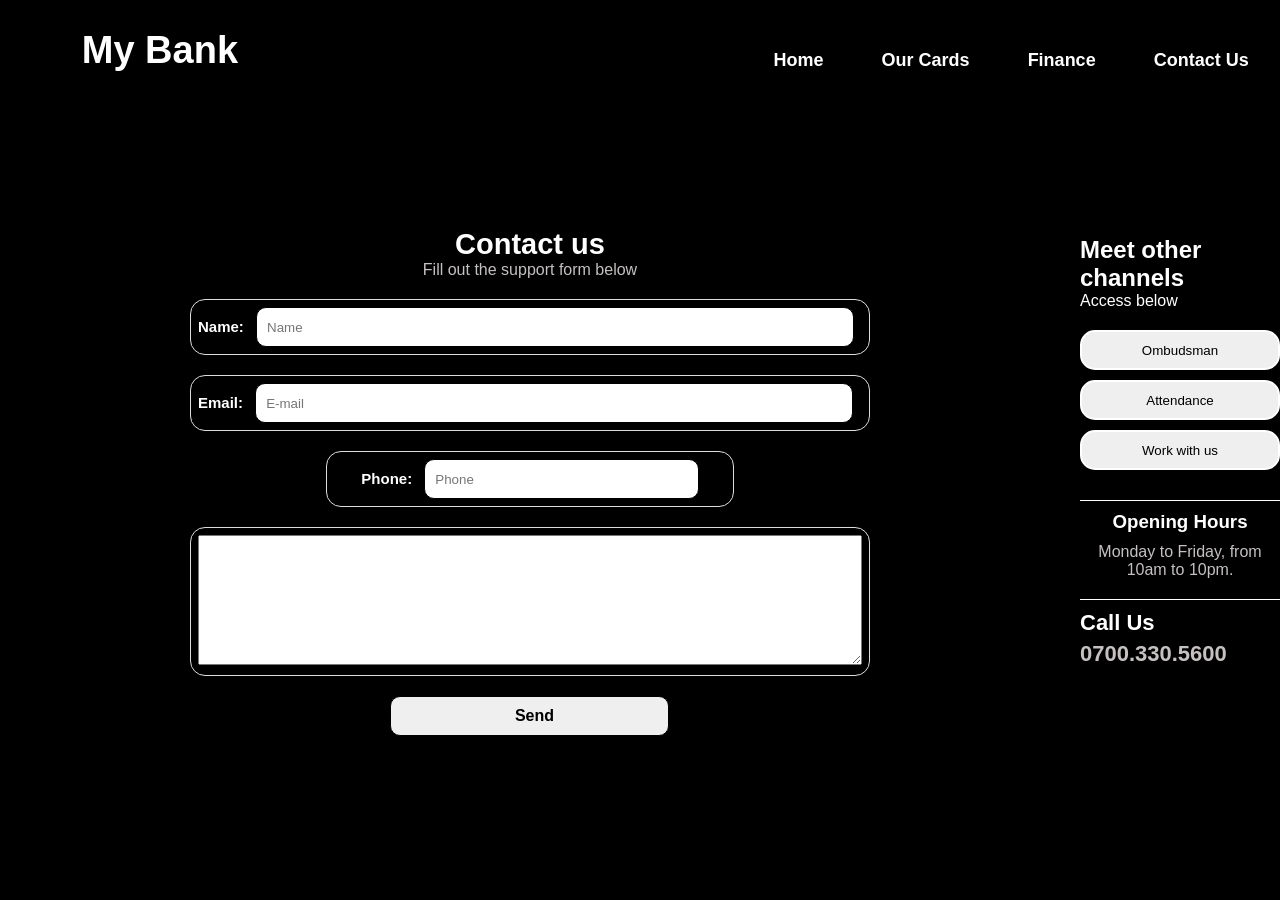
<file: contact.html>
<!DOCTYPE html>
<html>
<head>
    <meta charset='utf-8'>
    <meta http-equiv='X-UA-Compatible' content='IE=edge'>
    <title>Contact Us | My Bank</title> 
    <link rel="icon" href="./img/bankk.jpg" type="image/png"> 
    <meta name='viewport' content='width=device-width, initial-scale=1'>
    <link rel='stylesheet' type='text/css' media='screen' href='./styles/contact.css'>
    
</head>             <!-- fazer responsividade -->
<body>
    
    <header>  
        <nav>  
            <p id="logo"> <a href="./index.html"> My Bank </a> </p>
            <ul> 
                <li> <a href="./index.html"> Home </a> </li>
                <li> <a href="./ourcards.html"> Our Cards  </a> </li>
                <li> <a href="./finance.html"> Finance    </a> </li>
                <li> <a href="./contact.html"> Contact Us </a> </li>
                
            </ul>         <br>	
        </nav>
    </header>

        <section class="content"> 
                <div class="contact">  
                    <div class="top-contact"> 
                        <h1 id="title-contact"> Contact us </h1>
                        <p id="text-contact"> Fill out the support form below </p>
                    </div>
                        <form class="form" method="POST">
                            <div class="campo">
                                <label for="nome"> <strong> Name: </strong> </label>
                                <input type="text" name="nome" id="nome" required placeholder="Name">
                            </div>

                            <div class="campo"> 
                                <label for="email"> <strong> Email: </strong> </label>
                                <input type="Email" name="email" id="email" required placeholder="E-mail">
                            </div>  

                            <div class="campo"> 
                                <label for="phone"> <strong> Phone: </strong> </label>  <!-- Fazer com que seja um campo para telefone futuramente...-->
                                <input type="tel" name="number" id="number" required placeholder="Phone">
                            </div>  

                            <div class="campo">
                                <textarea class="areatext" name="mensagem" placeholder="Digite sua mensagem"> </textarea>
                            </div>

                            <div class="position-button"> 
                            <input type="submit" value="Send" class="button">
                            </div>
                        </form>
                </div>

                <article class="content-contact">     
                    <h2> Meet other channels </h2>
                    <p> Access below </p>
                    <ul class="channel-position-button"> 
                       <li>  <button class="channel-button"> Ombudsman  </button> </li>
                       <li>  <button class="channel-button"> Attendance </button> </li>
                       <li>  <button class="channel-button"> Work with us </button> </li>
                    </ul>

                        <div class="atendance">
                            <h3 id="t-a"> Opening Hours </h3> 
                            <p id="p-a"> Monday to Friday, from 10am to 10pm. </p>
                        </div>

                        <div class="contact-number"> 
                            <h4 id="t-c">  Call Us  </h4>
                            <p id="p-c"> 0700.330.5600</p>
                        </div>
                    
                </article>

        </section>

</body>
</html>
</file>
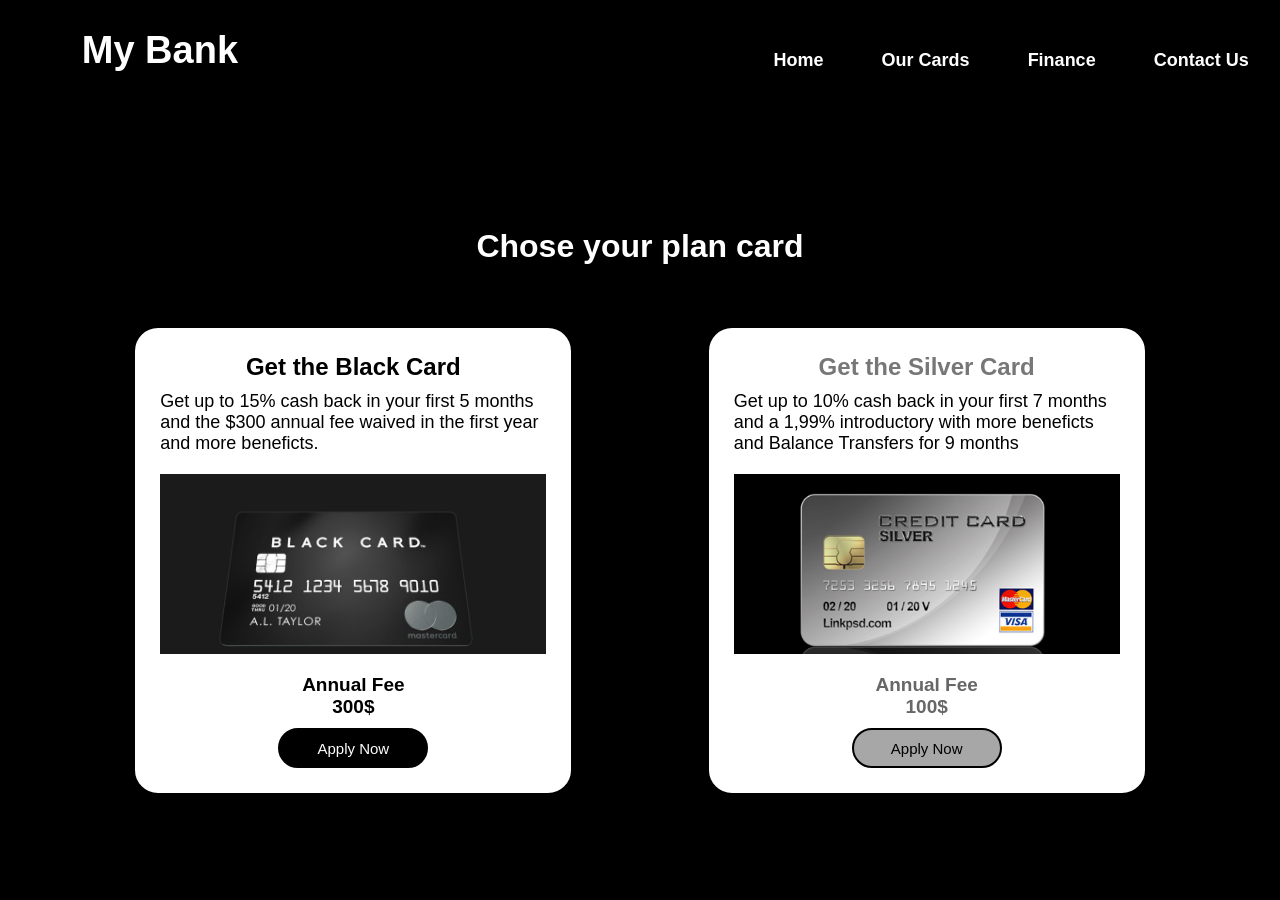
<file: ourcards.html>
<!DOCTYPE html>
<html lang="en">
<head>
    <meta charset="UTF-8">
    <meta http-equiv="X-UA-Compatible" content="IE=edge">
    <meta name="viewport" content="width=device-width, initial-scale=1.0">
    <link rel="stylesheet" type="text/css" href="./styles/ourcards.css">
    <title> Cards | My Bank</title>
    <link rel="icon" href="./img/bankk.jpg" type="image/png"> 
</head>
<body>                          <!-- não fazer responsividade -->
    <header>  
        <nav>  
            <p id="logo"> <a href="./index.html">  My Bank </a> </p>
            <ul> 
                <li> <a href="./index.html"> Home </a> </li>
                <li> <a href="./ourcards.html"> Our Cards  </a> </li>
                <li> <a href="./finance.html"> Finance    </a> </li>
                <li> <a href="./contact.html" > Contact Us </a> </li>              
            </ul>         <br>	
        </nav>
    </header>
                 <h1> Chose your plan card </h1>
        <article>
            <div class="card">      
                    <div class="topcard">
                        <h2> Get the Black Card </h2>
                        <p id="text-I"> Get up to 15% cash back in your first 5 months and the $300 annual 
                            fee waived in the first year and more beneficts. </p>
                    </div>
                         <div id="mediacard-I"> </div>
                    <div class="bottomCard">
                        <p id="money-I"> Annual Fee <br> 300$ </p> 
                       <button id="button-I"> Apply Now </button>    
                    </div>
            </div>        
                       
            <div class="card">      
                <div class="topcard">
                    <h2 id="silver"> Get the Silver Card </h2>
                    <p id="text-II"> Get up to 10% cash back in your first 7 months and a 1,99% 
                        introductory with more beneficts and Balance Transfers for 9 months  </p>
                </div>
                     <div id="mediacard-II"> </div>
                <div class="bottomCard">
                    <p id="money-II"> Annual Fee <br> 100$ </p> 
                   <button id="button-II"> Apply Now </button>    
                </div>
        </div>   
        </article>


<!-- 
      <footer>  
            <div class="footer-container"> 

                <div class="links01"> 
                        <p class="list-t"> Get started </p> 
                    <ul class="list">
                        <li> <a href="#" > Activate your card </a> </li>
                        <li> <a href="#"> Register for online banking </a> </li>
                    </ul>
                </div>

                <div class="links02"> 
                        <p class="list-t" > Manage your card </p> 
                    <ul class="list"> 
                        <li> <a href="#"> Balance transfers   </a>   </li>
                        <li> <a href="#">  Add another cardholder  </a> </li>
                    </ul>
                </div>

                 <div class="links03">
                        <p class="list-t"> Manage your payments </p>
                    <ul class="list">
                        <li> <a href="#"> Set up auto pay </a> </li>
                        <li> <a href="#">  Credit card balance protection </a> </li>
                    </ul>
                 </div>

           </div>
      </footer>
-->
</body>
</html>
</file>
<file: styles/contact.css>
*{
	box-sizing: border-box;
	padding: 0;
	margin: 0;
}

body{
	font-family: Arial;
	color: white;
	background-color:black;
}

header{
    height: calc( 42vh - 150px); /*44 */
}

header nav{
	display: flex;
	justify-content: space-around;
	padding-top: 29px; 
}

header nav p {	
	margin-left: 81px;
    
}

header nav p a {
    text-decoration: none;
    color: white;
}

#logo{
	font-size: 38px;
	font-weight: bold;
	padding-right: 90px;
}

header nav ul{
	padding-left: 415px;
	list-style: none;
	display: flex;
}

header nav ul li{
	margin: 21px 29px ; 
	color: white; 
	font-weight: bold;
	font-size: 18px;;
}

li a{
	text-decoration: none;
	color: white;
}

/* estilizando formulario */

.content{
    display: flex;   /* Centralizando no meio o formulario*/
					                             /* parte 01*/
    justify-content: left;                       /* era center para o meio, coloquei left para testar... */
	padding-left: 190px;                         /* separando do canto da tela */
}

.contact{
    width: 100%;   /* Dando tamanho para o formulario */
    max-width: 680px;                        
}

.top-contact{ /* Usado para dar posição central ao topo e espaçamento do formulario pro topo*/
	text-align: center; 
	margin-bottom: 20px;
}

#title-contact{  /* Detalhes do H1*/
	font-family: Arial, Helvetica, sans-serif;
	font-weight: bold;
	font-size: 29px;
}

#text-contact{		/* Detalhes do p*/
	color: #c5c1c1;
}

.form{
    display: flex;
    flex-direction: column; 
	flex-shrink: 1;
}

.campo{   /* Estilizando os campos */
    padding: 7px ;
    margin-bottom: 20px ;
    border: 0.5PX solid #ddd ; /* detalhe das bordas do form */
    border-radius: 15px;
    font-family: Arial, Helvetica, sans-serif;
    font-size: 15px;
}

.campo:nth-child(3){	/* usei para posicionar o campo do telefone no meio e corrigindo certas imperfeições*/
	margin: auto;
	margin-bottom: 20px;
	width: 60%;
	text-align: center;
}

label{
	padding-right: 8px;
}

input{
	height: 40px;
	width: 90%;
	border: solid 1px;
	border-radius: 10px;
	padding-left: 10px; /* distanciado o texto dento dos input */
}

#number{ /* usado só para dar tamanho ao campo de dentro */
	width: 70%;
}

.areatext{
    height: 130px;
    width: 100%;
	padding: 10px;
	font-size: 17px;
}

.position-button{	
	margin:auto;
	width: 50%; 
	padding-left: 30px;
}

.button{
	margin-bottom: 100px;
	border: solid 1px;
	border-radius: 10px;
	font-size: 16px;
	font-weight: bold;
	cursor: pointer;
}

.button:hover{
	background: black;
	color: white;
}

.content-contact{
	padding-top: 8px; /* alinhamento vertical minusculo, era 5px */
	padding-left: 210px;	/* alinhamento horinzontal minusculo */
}

.content-contact, p{  /* foi chamado para dar espaçamento igual ao campo do formulario  */
	margin-bottom: 20px; /* lembrar que cometi um erro usando , p... esqueci que vai pegar todos os elementos p, porem neste caso não afetou o restante do codigo*/
}
								/* parte 02*/
/*.channel-position-button{
	border: #ddd;
} */

.channel-position-button li{  /* usado para tirar o estilo da lista*/
	list-style: none;
}

.channel-button{
	height: 40px;
	margin-bottom: 10px;
	color: rgb(0, 0, 0);
	text-align: center;
	width: 100%;
	border: solid 2px rgb(255, 255, 255);
	border-radius: 15px;
	cursor: pointer;
}

.channel-button:hover{
	background-color: black;
	color: white;
}

.atendance{
	text-align: center;
	margin-top: 20px;
	border-top: solid white 1px;
	border-bottom: solid white 1px;
}

#t-a{
	margin-top: 10px;
	margin-bottom: 10px;
	color: rgb(255, 255, 255);
}

#p-a{
	color: #c5c1c1;
}

.contact-number{
	padding-top: 10px;
	float: left;
	font-size: 22px;
}

#t-c{
	margin-bottom: 5px;
}

#p-c{
	color: #c5c1c1;
	font-weight: bold;
}




						/* Responsividade (Não está completa ainda)*/

@media screen and (max-width: 1024px ){

	header{
		height: calc( 50vh - 150px); /*44 */
	}

	header nav{                  
		display: flex;
		justify-content: space-around;
		padding-top: 30px; 
		justify-items: center;
	    align-items: center;  
	}
	
	header nav p {	
		margin-left: 90px;
	}
	
	#logo{
		font-size: 29px;
		font-weight: bold;
		padding-right: 50px;
		padding-top: 15px;
	}
	
	header nav ul{
		padding-left: 5px;
		list-style: none;
		display: flex;
	}
	
	header nav ul li{
		margin: 20px 25px ; 
		color: white; 
		font-weight: bold;
		font-size: 18px;
		flex-shrink: 1 ;
	}

	.contact{
		width: 100%;   
		max-width: 380px;  
		margin-right: 100px;                      
	}
	
	.top-contact{ 
		text-align: center; 
		margin-bottom: 20px;
	}
	
	#title-contact{  
		font-family: Arial, Helvetica, sans-serif;
		font-weight: bold;
		font-size: 28px;
	}
	
	label{
		padding-right: 8px;
	}
	
	input{
		height: 40px;
		width: 100%;
	}
	
	.button{
		margin-bottom: 100px;
		border: solid 1px;
		border-radius: 10px;
		font-size: 16px;
		font-weight: bold;
		cursor: pointer;
	}

	.content-contact{
		padding-top: 8px; 
		padding-left: 10px;	
	}
}

@media screen and (max-width: 768px ){

	header{
		height: calc( 60vh - 150px); /*44 */
	}

	header nav{                  
		display: flex;
		justify-content: space-around;
		padding-top: 30px; 
		justify-items: center;
	    align-items: center;  
	}
	
	header nav p {	
		margin-left: 90px;
	}
	
	#logo{
		font-size: 29px;
		font-weight: bold;
		padding-right: 50px;
		padding-top: 15px;
	}
	
	header nav ul{
		padding-left: 5px;
		list-style: none;
		display: flex;
	}
	
	header nav ul li{
		margin: 20px 25px ; 
		color: white; 
		font-weight: bold;
		font-size: 18px;
		flex-shrink: 1 ;
	}

	.content{
		display: flex;   													 
		justify-content: left;                      
		padding-left: 50px;                         
	}
	
	.contact{
		width: 100%;   
		max-width: 380px;  
		margin-right: 100px;    
		margin-right: 100px;                  
	}
	
	.top-contact{ 
		text-align: center; 
		margin-bottom: 20px;
	}
	
	#title-contact{  
		font-family: Arial, Helvetica, sans-serif;
		font-weight: bold;
		font-size: 28px;
	}
	
	label{
		padding-right: 80px;
	}
	
	input{
		height: 40px;
		width: 100%;
	}

	.content-contact{
		padding-top: 8px; 
	    padding-left: 10px;	
		padding-right: 50px;
	}
}
</file>
<file: styles/ourcards.css>
*{
	box-sizing: border-box;
	padding: 0;
	margin: 0;
}

body{
	font-family: Arial;
	color: white;
	background-color:black;
}

header{
    height: calc( 42vh - 150px);
}

header nav{
	display: flex;
	justify-content: space-around;
	padding-top: 29px; 
}

header nav p {	
	margin-left: 81px;
    
}

header nav p a {
    text-decoration: none;
   color: white; 
}

#logo{
	font-size: 38px;
	font-weight: bold;
	padding-right: 90px;
}

header nav ul{
	padding-left: 415px;
	list-style: none;
	display: flex;
}

header nav ul li{
	margin: 21px 29px ; 
	color: white; 
	font-weight: bold;
	font-size: 18px;;
}

li a{
	text-decoration: none;
	color: white;
}


h1{                 /* Titulo dos cards */
	margin-bottom: 70px;
	text-align: center;
}
								
article{   /* Pai do card (container) */
	display: flex; 
	justify-content: space-evenly;
	align-items: center;   
	width: 100%;  
	height: 50vh; 
	margin-bottom: 100px;  
}

.card{
	padding: 25px;   	
	width: 440px;
	background: white;
	color: black;
	border: solid 2px rgb(0, 0, 0);
	border-radius: 25px;
	flex-shrink: 0;  
}

.topcard{
	margin-bottom: 20px;
}

h2{  							/* titulo do card black */
	margin-bottom: 10px;
	text-align: center;
}

#text-I{
	font-size: 18px;	
}

#mediacard-I{
	background: url(../img/Card-Black.png) center/cover;
	height: 180px;
	width: 100%;
}

.bottomCard{
	margin-top: 20px;
	text-align: center;
}

#money-I{
	font-size: 19px;
	font-weight: bold;
	padding-bottom: 10px;
}

#button-I{
	font-size: 18px;
	text-align: center;
	color: rgb(255, 255, 255);
	background: black;
	font-size: 15px;
	width: 150px;
	height: 40px;
	padding: 10px;
	border: solid 2px black;
	border-radius: 20px;
	cursor: pointer;
}

#button-I:hover{
	background: white;
	color: black;
}

		/* SEGUNDO CARD */

#silver{
	color: rgba(82, 82, 82, 0.788);
}

#text-II{
	font-size: 18px;	
}

#mediacard-II{
	background: url(../img/Card-Silver.jpg) center/cover;
	height: 180px;
	width: 100%;
}

#money-II{
	color: rgba(82, 82, 82, 0.877);
	font-size: 19px;
	font-weight: bold;
	padding-bottom: 10px;
}


#button-II{
	font-size: 18px;
	color: rgb(0, 0, 0);
	text-align: center;
	font-size: 15px;
	background: rgba(116, 116, 116, 0.63);;
	width: 150px;
	height: 40px;
	padding: 10px;
	border: solid 2px black;
	border-radius: 20px;
	cursor: pointer;
}

#button-II:hover{

	background: white;
	color: rgba(82, 82, 82, 0.788);
}

@media screen and (max-width: 1024px ){

	header{
		height: calc( 50vh - 150px); 
	}
	
	header nav{
		display: flex;
		justify-content: space-around;
		padding-top: 30px; 
		justify-items: center;
	    align-items: center;  
	}
	
	#logo{
		font-size: 30px;
		font-weight: bold;
		padding-right: 50px;
	}
	
	header nav ul{
		padding-left: 0px;
		list-style: none;
		display: flex;
	}
	
	header nav ul li{
		margin: 20px 25px ; 
		color: white; 
		font-weight: bold;
		font-size: 18px;;
	}

	h1{                 /* Titulo dos cards */
		margin-bottom: 100px;
		text-align: center;
	}
									
	article{   /* Pai do card (container) */
		display: flex; 
		justify-content: space-evenly;
		align-items: center;   
		width: 100%;  
		height: 60vh; 
		margin-bottom: 200px;  
	}
	
	.card{
		padding: 20px;   	
		width: 350px;
		background: white;
		color: black;
		border: solid 2px rgb(0, 0, 0);
		border-radius: 25px;
		flex-shrink: 0;  
	}






							/* Responsividade (Não está completa ainda)*/





							

	@media screen and (max-width: 425px) {

		header{
			height: calc( 50vh - 150px); 
		}
		
		header nav{
			display: flex;
			justify-content: space-around;
			padding-top: 50px; 
			justify-items: center;
			align-items: center; 
		}
		
		#logo{
			font-size: 20px;
			font-weight: bold;
			padding-right: 50px;
		}
		
		header nav ul{
			padding-left: 0px;
			list-style: none;
			display: flex;
			flex-shrink: 0;
		}
		
		header nav ul li{
			margin: 20px 15px ; 
			color: white; 
			font-weight: bold;
			font-size: 12px;;
		}
	
		h1{                 /* Titulo dos cards */
			margin-bottom: 80px;
			text-align: center;
			padding-left: 50px;
		}
										
		article{   /* Pai do card (container) */
			display: flex; 
			justify-content: space-evenly;
			align-items: center;   
			width: 500px;  
			height: 70vh; 
			margin-bottom: 200px;  
		}
		
		.card{
			padding: 20px;   	
			width: 350px;
			background: white;
			color: black;
			border: solid 2px rgb(0, 0, 0);
			border-radius: 25px;
			flex-shrink: 1;  
		}
	
	}
}
</file>
